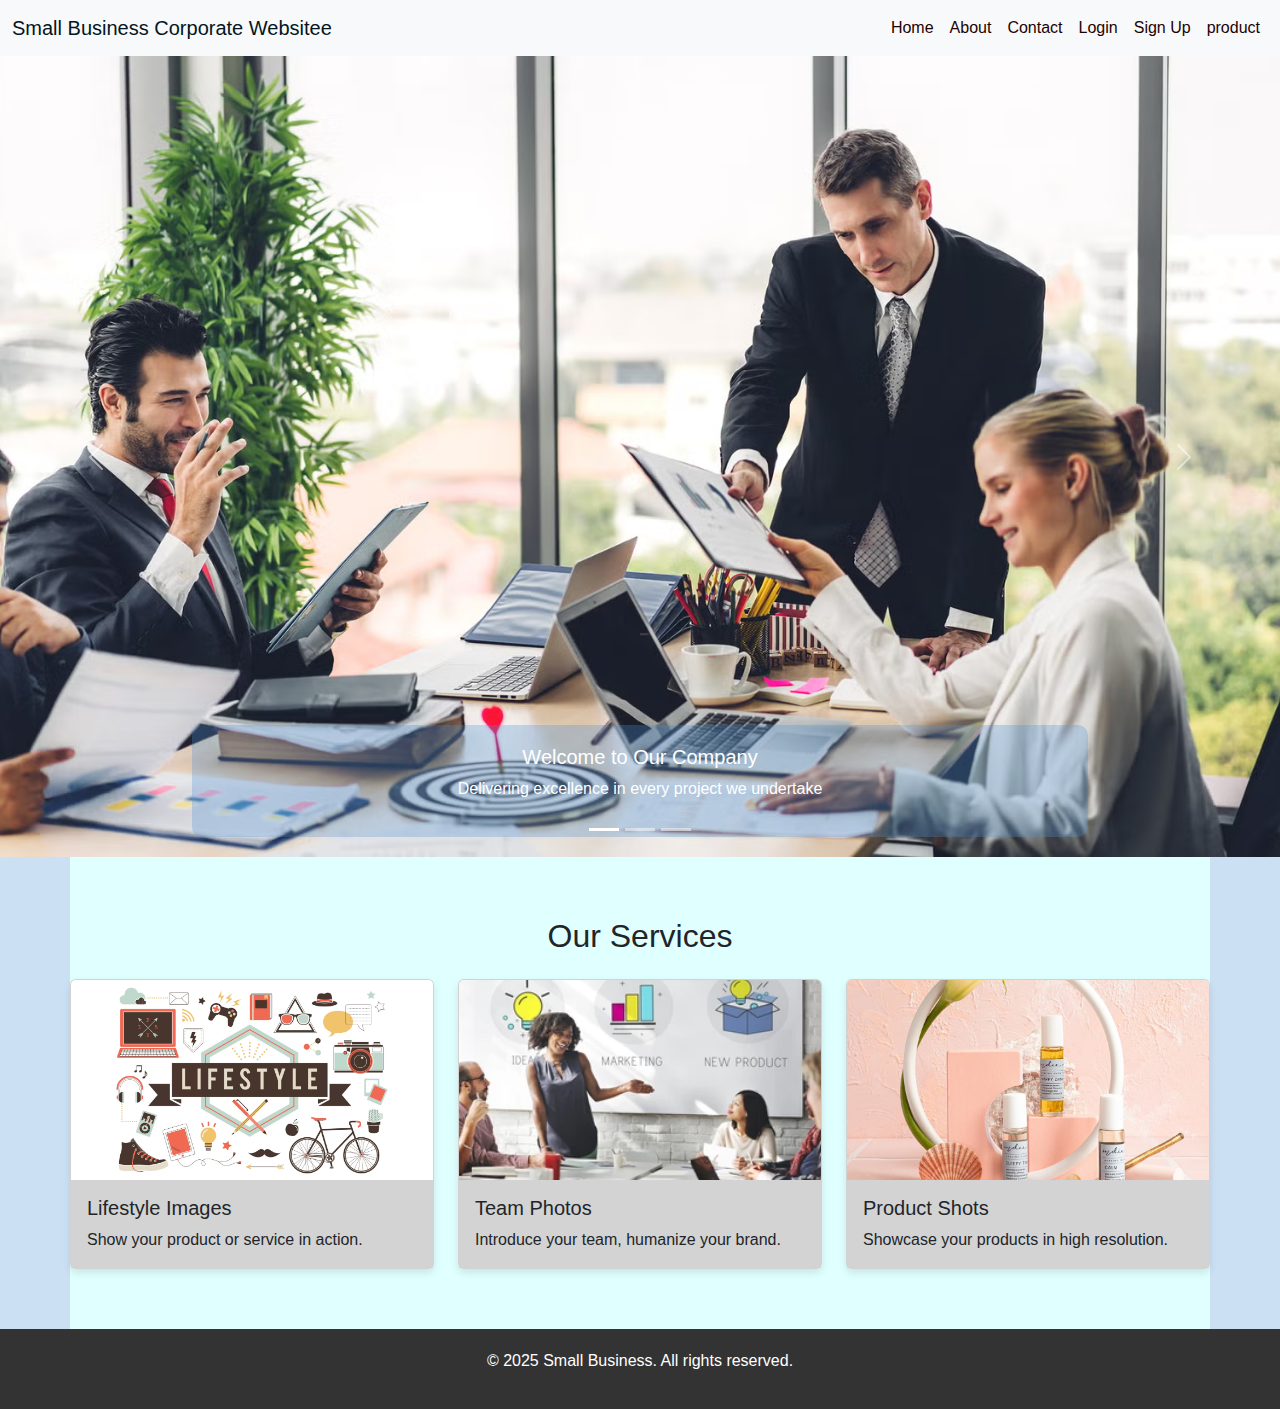
<file: webs/index.html>
<!DOCTYPE html>
<html lang="en">
<head>
  <meta charset="UTF-8" />
  <meta name="viewport" content="width=device-width, initial-scale=1.0" />
  <title>Small Business</title>
  <link rel="stylesheet" href="bootstrap-5.3.3-dist/css/bootstrap.min.css" />
  <style>
    html, body {
      height: 100%;
      margin: 0;
      padding: 0;
    }

    body {
      background-color:  #4d93da49;
      font-family: Arial, sans-serif;
      display: flex;
      flex-direction: column;
    }

    .content-wrapper {
      flex: 1;
    }

    .navbar {
      background-color: #333;
    }

    .navbar-brand {
      color: #031622 !important;
    }

    .navbar-nav .nav-link {
      color: #1d0202 !important;
    }

    .navbar-nav .nav-link:hover {
      color: #1895cf9d !important;
    }

    .carousel-inner img {
      height: 89vh;
      object-fit: cover;
    }

    .carousel-caption {
      background-color: #4d93da49;
      padding: 20px;
      border-radius: 10px;
    }

    #about {
      background-color: #32c2976b;
      padding: 60px 0;
    }

    #card {
      background-color: lightcyan;
      padding: 60px 0;
    }

    .card {
      box-shadow: 0 4px 8px rgba(0, 0, 0, 0.1);
      transition: transform 0.3s ease, box-shadow 0.3s ease;
    }

    .card:hover {
      transform: translateY(-10px);
      box-shadow: 0 8px 16px rgba(0, 0, 0, 0.2);
    }

    .card-img-top {
      height: 200px;
      object-fit: cover;
    }

    .card-body {
      background-color: lightgray;
    }

    

   

    

    footer {
      background-color: #333;
      color: white;
      padding: 20px;
    }
  </style>
</head>
<body>

  <div class="content-wrapper">
    <!-- Navbar -->
    <nav class="navbar navbar-expand-lg navbar-light bg-light">
      <div class="container-fluid">
        <a class="navbar-brand" href="index.html">Small Business Corporate Websitee </a>
        <button class="navbar-toggler" type="button" data-bs-toggle="collapse" data-bs-target="#navbarNav">
          <span class="navbar-toggler-icon"></span>
        </button>
        <div class="collapse navbar-collapse" id="navbarNav">
          <ul class="navbar-nav ms-auto">
            <li class="nav-item"><a class="nav-link active" href="index.html">Home</a></li>
            <li class="nav-item"><a class="nav-link" href="about.html">About</a></li>
            <li class="nav-item"><a class="nav-link" href="contact.html">Contact</a></li>
            <li class="nav-item"><a class="nav-link" href="login.html">Login</a></li>
            <li class="nav-item"><a class="nav-link" href="signin.html">Sign Up</a></li>
            <li class="nav-item"><a class="nav-link" href="product.html">product</a></li>
          </ul>
        </div>
      </div>
    </nav>

    <!-- Carousel -->
    <div id="carouselExampleIndicators" class="carousel slide">
      <div class="carousel-indicators">
        <button type="button" data-bs-target="#carouselExampleIndicators" data-bs-slide-to="0" class="active" aria-current="true"></button>
        <button type="button" data-bs-target="#carouselExampleIndicators" data-bs-slide-to="1"></button>
        <button type="button" data-bs-target="#carouselExampleIndicators" data-bs-slide-to="2"></button>
      </div>
      <div class="carousel-inner">
        <div class="carousel-item active">
          <img src="image2.avif" class="d-block w-100" alt="corporate">
          <div class="carousel-caption d-none d-md-block">
            <h5>Welcome to Our Company</h5>
            <p>Delivering excellence in every project we undertake</p>
          </div>
        </div>
        <div class="carousel-item">
          <img src="image3.jpg" class="d-block w-100" alt="lifestyle">
        </div>
        <div class="carousel-item">
          <img src="image1.png" class="d-block w-100" alt="lifestyle">
        </div>
      </div>
      <button class="carousel-control-prev" type="button" data-bs-target="#carouselExampleIndicators" data-bs-slide="prev">
        <span class="carousel-control-prev-icon" aria-hidden="true"></span>
      </button>
      <button class="carousel-control-next" type="button" data-bs-target="#carouselExampleIndicators" data-bs-slide="next">
        <span class="carousel-control-next-icon" aria-hidden="true"></span>
      </button>
    </div>

   

    <!-- Card Section -->
    <div id="card" class="container">
      <h2 class="text-center mb-4">Our Services</h2>
      <div class="row row-cols-1 row-cols-md-3 g-4">
        <div class="col">
          <div class="card h-100">
            <img src="lifestyles-scaled.webp" class="card-img-top" alt="Lifestyle">
            <div class="card-body">
              <h5 class="card-title">Lifestyle Images</h5>
              <p class="card-text">Show your product or service in action.</p>
            </div>
          </div>
        </div>
        <div class="col">
          <div class="card h-100">
            <img src="team photos.webp" class="card-img-top" alt="Team">
            <div class="card-body">
              <h5 class="card-title">Team Photos</h5>
              <p class="card-text">Introduce your team, humanize your brand.</p>
            </div>
          </div>
        </div>
        <div class="col">
          <div class="card h-100">
            <img src="product shots.jpg" class="card-img-top" alt="Product">
            <div class="card-body">
              <h5 class="card-title">Product Shots</h5>
              <p class="card-text">Showcase your products in high resolution.</p>
            </div>
          </div>
        </div>
      </div>
    </div>

  
      

  <!-- Footer -->
  <footer class="text-center">
    <p>&copy; 2025 Small Business. All rights reserved.</p>
  </footer>

  <script src="bootstrap-5.3.3-dist/js/bootstrap.bundle.min.js"></script>
</body>
</html>
</file>
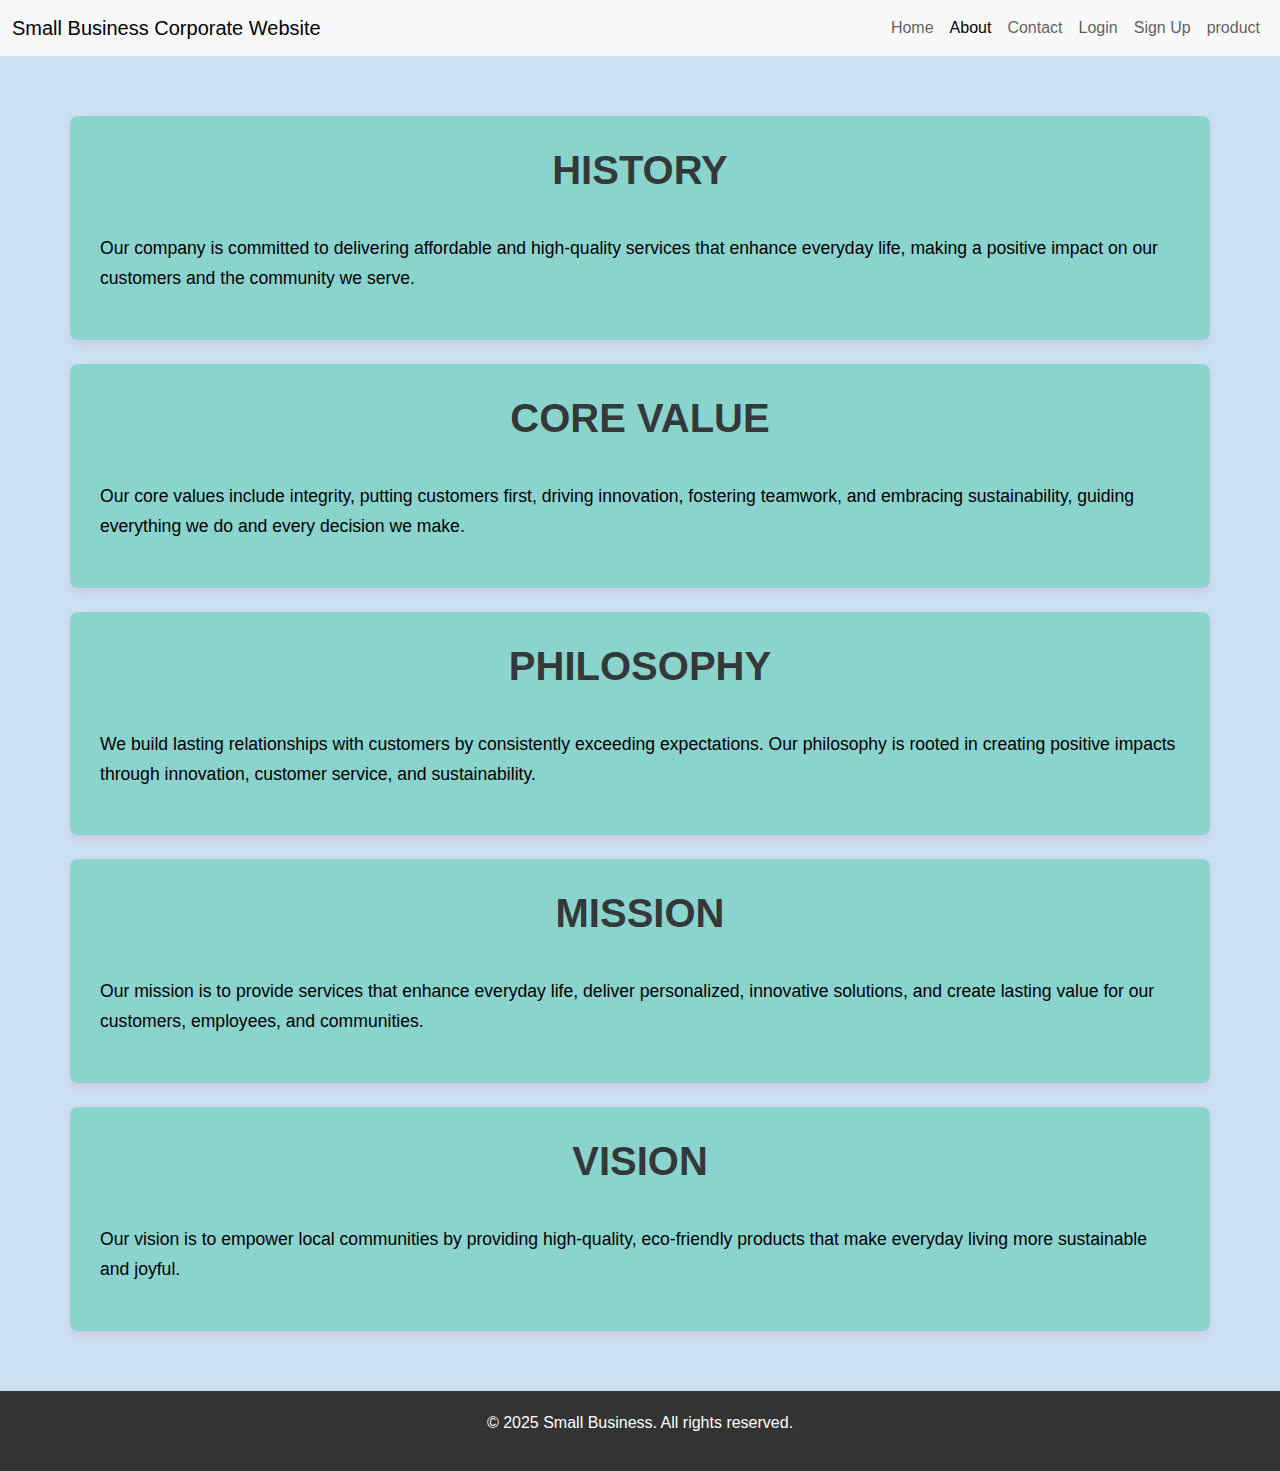
<file: webs/about.html>
<!DOCTYPE html>
<html lang="en">
<head>
  <meta charset="UTF-8" />
  <meta name="viewport" content="width=device-width, initial-scale=1.0" />
  <title>About Us</title>
  <link rel="stylesheet" href="bootstrap-5.3.3-dist/css/bootstrap.min.css" />
  <style>
    body {
      background-color:  #4d93da49;
      font-family: Arial, sans-serif;
    }
     
    /* Section Styling */
    .section-padding {
      padding: 60px 0;
    }

    .section-title {
      font-size: 2.5rem;
      font-weight: 600;
      color: rgba(39, 36, 36, 0.89); /* White text for titles */
      margin-bottom: 40px;
    }

    /* Background Color for each Section */
    .history {
      background-color:  #32c2976b; /* Blue Background */
      color: black;
    }

    .core-value {
      background-color: #2ecc71; /* Green Background */
      color: #302d2d;
    }

    .philosophy {
      background-color: #e74c3c; /* Red Background */
      color: #fff;
    }

    .mission {
      background-color: #f39c12; /* Yellow Background */
      color: #fff;
    }

    .vision {
      background-color: #f39c12; /* Yellow Background */
      color: #fff;
      border-radius: 8px;
      border-radius: 8px;
    
    
    }

    /* Card/Box Shadow Effects */
    .section-card {
      background:  #32c2976b;
      border-radius: 8px;
      padding: 30px;
      box-shadow: 0 4px 8px rgba(218, 22, 22, 0.1);
      transition: box-shadow 0.3s ease;
    }

    .section-card:hover {
      box-shadow: 0 8px 16px rgba(39, 204, 113, 0.24);
    }

    /* Typography Styling */
    .section-content {
      font-size: 1.1rem;
      line-height: 1.7;
      color: black; /* Ensure content text is also white */
    }

    /* Footer Styling */
    footer {
      background-color: #333;
      color: #fff;
      padding: 20px;
    }

    /* Responsive Media Query */
    @media (max-width: 768px) {
      .section-title {
        font-size: 2rem;
      }
    }
  </style>
</head>
<body>

  <!-- Navbar -->
  <nav class="navbar navbar-expand-lg navbar-light bg-light">
    <div class="container-fluid">
      <a class="navbar-brand" href="index.html">Small Business Corporate Website</a>
      <button class="navbar-toggler" type="button" data-bs-toggle="collapse" data-bs-target="#navbarNav">
        <span class="navbar-toggler-icon"></span>
      </button>
      <div class="collapse navbar-collapse" id="navbarNav">
        <ul class="navbar-nav ms-auto">
          <li class="nav-item"><a class="nav-link" href="index.html">Home</a></li>
          <li class="nav-item"><a class="nav-link active" href="about.html">About</a></li>
          <li class="nav-item"><a class="nav-link" href="contact.html">Contact</a></li>
          <li class="nav-item"><a class="nav-link" href="login.html">Login</a></li>
          <li class="nav-item"><a class="nav-link" href="signin.html">Sign Up</a></li>
          <li class="nav-item"><a class="nav-link" href="product.html">product</a></li>
        </ul>
      </div>
    </div>
  </nav>

  <!-- About Content -->
  <div class="container section-padding">
    <!-- History Section -->
    <div class="history section-card">
      <h2 class="text-center section-title">HISTORY</h2>
      <p class="section-content">Our company is committed to delivering affordable and high-quality services that enhance everyday life, making a positive impact on our customers and the community we serve.</p>
    </div>

    <!-- Core Values Section -->
    <div class="core-value section-card mt-4">
      <h2 class="text-center section-title">CORE VALUE</h2>
      <p class="section-content">Our core values include integrity, putting customers first, driving innovation, fostering teamwork, and embracing sustainability, guiding everything we do and every decision we make.</p>
    </div>

    <!-- Philosophy Section -->
    <div class="philosophy section-card mt-4">
      <h2 class="text-center section-title">PHILOSOPHY</h2>
      <p class="section-content">We build lasting relationships with customers by consistently exceeding expectations. Our philosophy is rooted in creating positive impacts through innovation, customer service, and sustainability.</p>
    </div>

    <!-- Mission Section -->
    <div class="mission section-card mt-4">
      <h2 class="text-center section-title">MISSION</h2>
      <p class="section-content">Our mission is to provide services that enhance everyday life, deliver personalized, innovative solutions, and create lasting value for our customers, employees, and communities.</p>
    </div>
 

   <!-- VISSION Section -->
   <div class="vision section-card mt-4">
    <h2 class="text-center section-title">VISION</h2>
    <p class="section-content">Our vision is to empower local communities by providing high-quality, eco-friendly products that make everyday living more sustainable and joyful.</p>
  </div>
</div>


  <!-- Footer -->
  <footer class="text-center">
    <p>&copy; 2025 Small Business. All rights reserved.</p>
  </footer>

  <script src="bootstrap-5.3.3-dist/js/bootstrap.bundle.min.js"></script>
</body>
</html>
</file>
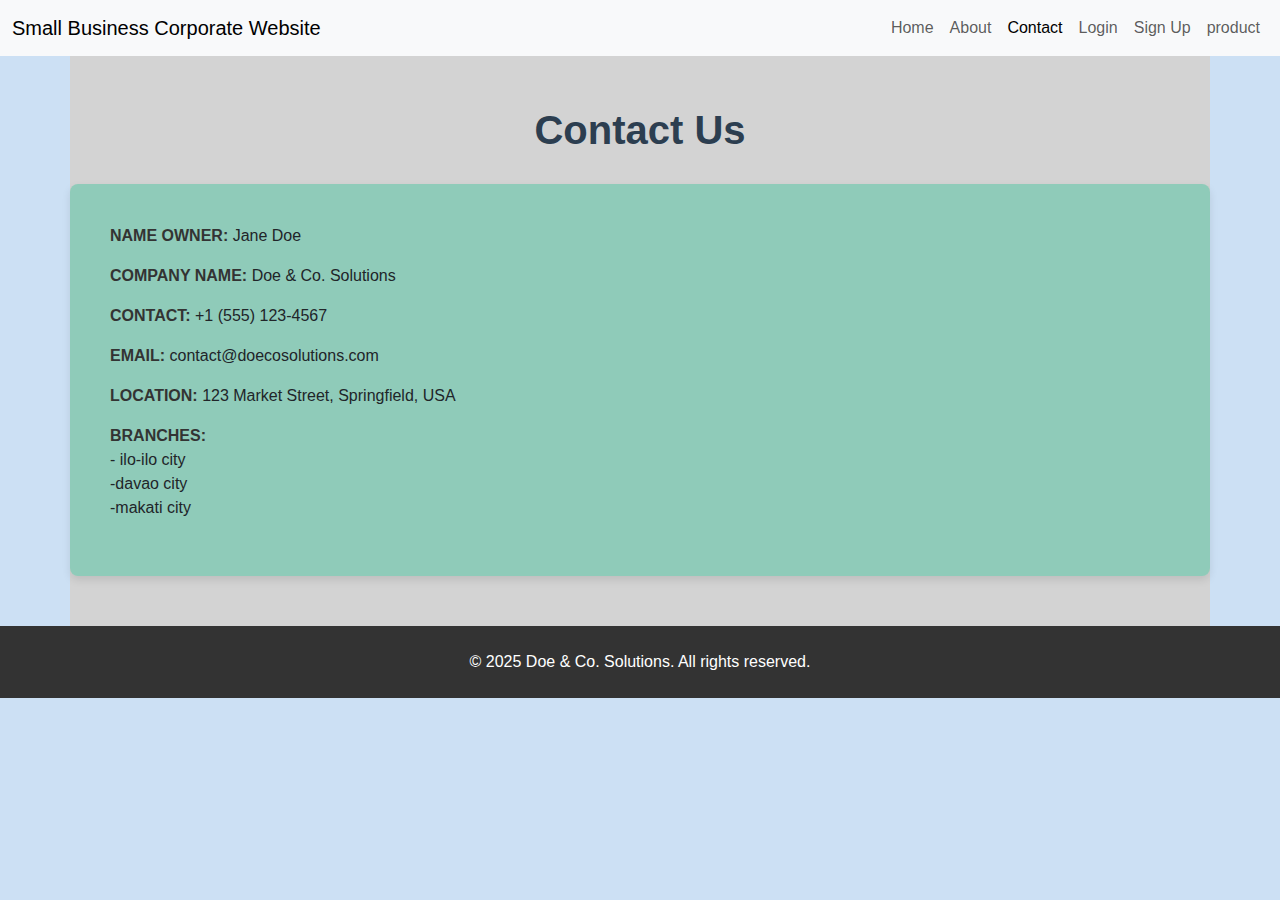
<file: webs/contact.html>
<!DOCTYPE html>
<html lang="en">
<head>
  <meta charset="UTF-8" />
  <meta name="viewport" content="width=device-width, initial-scale=1.0" />
  <title>Contact Us</title>
  <link rel="stylesheet" href="bootstrap-5.3.3-dist/css/bootstrap.min.css" />
  <style>
     body {
      background-color:  #4d93da49;
      font-family: Arial, sans-serif;
    }
    /* Section Styling */
    .section-padding {
      padding: 60px 0;
    }

    .section-title {
      font-size: 2.5rem;
      font-weight: 600;
      color: #2c3e50;
      margin-bottom: 30px;
    }

    /* Section Background Colors */
    .contact-section {
      background-color:  lightgray; /* Light blue background */
      padding: 50px 0;
    }

    /* Form Section Styling */
    .form-section {
      background-color: #32c2976b ; /* Lighter blue background */
      padding: 40px;
      border-radius: 8px;
      box-shadow: 0 4px 8px rgba(0, 0, 0, 0.1);
    }

    .form-section strong {
      color: #333;
    }

    /* Footer Styling */
    footer {
      background-color: #333;
      color: #fff;
      padding: 20px;
    }
    

    footer p {
      margin: 0;
    }

    /* Responsive Typography */
    @media (max-width: 768px) {
      .section-title {
        font-size: 2rem;
      }
    }
  </style>
</head>
<body>

  <!-- Navbar -->
  <nav class="navbar navbar-expand-lg navbar-light bg-light">
    <div class="container-fluid">
      <a class="navbar-brand" href="index.html">Small Business Corporate Website</a>
      <button class="navbar-toggler" type="button" data-bs-toggle="collapse" data-bs-target="#navbarNav">
        <span class="navbar-toggler-icon"></span>
      </button>
      <div class="collapse navbar-collapse" id="navbarNav">
        <ul class="navbar-nav ms-auto">
          <li class="nav-item"><a class="nav-link" href="index.html">Home</a></li>
          <li class="nav-item"><a class="nav-link" href="about.html">About</a></li>
          <li class="nav-item"><a class="nav-link active" href="contact.html">Contact</a></li>
          <li class="nav-item"><a class="nav-link" href="login.html">Login</a></li>
          <li class="nav-item"><a class="nav-link" href="signin.html">Sign Up</a></li>
          <li class="nav-item"><a class="nav-link" href="product.html">product</a></li>
        </ul>
      </div>
    </div>
  </nav>

  <!-- Contact Section -->
  <div class="container contact-section">
    <h2 class="text-center section-title">Contact Us</h2>

    <!-- Contact Information Form -->
    <div class="form-section">
      <form>
        <div class="mb-3">
          <strong>NAME OWNER:</strong> Jane Doe
        </div>
        <div class="mb-3">
          <strong>COMPANY NAME:</strong> Doe & Co. Solutions
        </div>
        <div class="mb-3">
          <strong>CONTACT:</strong> +1 (555) 123-4567
        </div>
        <div class="mb-3">
          <strong>EMAIL:</strong> contact@doecosolutions.com
        </div>
        <div class="mb-3">
          <strong>LOCATION:</strong> 123 Market Street, Springfield, USA
        </div>
        <div class="mb-3">
          <strong>BRANCHES:</strong><br>- ilo-ilo city<br>-davao city<br>-makati city</div>

          
          
          
        </div>
      </form>
    </div>
  </div>

  <!-- Footer -->
  <footer class="text-center py-4">
    <p>&copy; 2025 Doe & Co. Solutions. All rights reserved.</p>
  </footer>

  <script src="bootstrap-5.3.3-dist/js/bootstrap.bundle.min.js"></script>
</body>
</html>
</file>
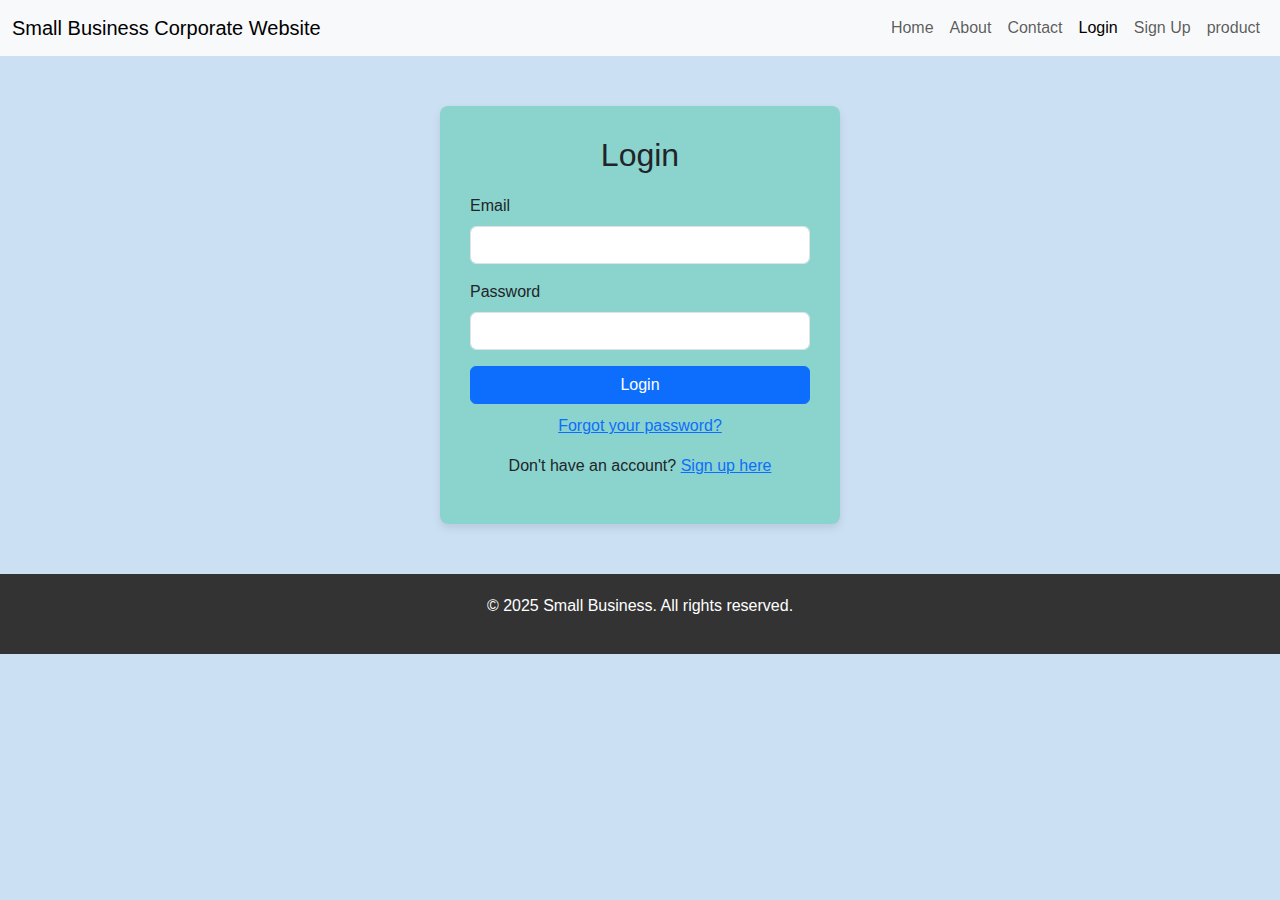
<file: webs/login.html>
<!DOCTYPE html>
<html lang="en">
<head>
  <meta charset="UTF-8" />
  <meta name="viewport" content="width=device-width, initial-scale=1.0" />
  <title>Login - Small Business</title>
  <link rel="stylesheet" href="bootstrap-5.3.3-dist/css/bootstrap.min.css" />
  <style>
    body {
      background-color:  #4d93da49;
      font-family: Arial, sans-serif;
    }
    .login-form {
      max-width: 400px;
      margin: 50px auto;
      padding: 30px;
      background-color: #32c2976b;
      box-shadow: 0 4px 8px rgba(0, 0, 0, 0.1);
      border-radius: 8px;
    }
    .login-form h2 {
      text-align: center;
      margin-bottom: 20px;
    }
    .btn-primary {
      width: 100%;
    }
    .forgot-password-link {
      text-align: center;
      margin-top: 10px;
    }
    footer {
      background-color: #333;
      color: white;
      padding: 20px;
    }
  </style>
</head>
<body>

    <nav class="navbar navbar-expand-lg navbar-light bg-light">
        <div class="container-fluid">
          <a class="navbar-brand" href="index.html">Small Business Corporate Website</a>
          <button class="navbar-toggler" type="button" data-bs-toggle="collapse" data-bs-target="#navbarNav">
            <span class="navbar-toggler-icon"></span>
          </button>
          <div class="collapse navbar-collapse" id="navbarNav">
            <ul class="navbar-nav ms-auto">
              <li class="nav-item"><a class="nav-link" href="index.html">Home</a></li>
              <li class="nav-item"><a class="nav-link" href="about.html">About</a></li>
              <li class="nav-item"><a class="nav-link" href="contact.html">Contact</a></li>
              <li class="nav-item"><a class="nav-link active" href="login.html">Login</a></li>
              <li class="nav-item"><a class="nav-link" href="signin.html">Sign Up</a></li>
              <li class="nav-item"><a class="nav-link" href="product.html">product</a></li>
            </ul>
          </div>
        </div>
      </nav>

  <div class="login-form">
    <h2>Login</h2>
    <form>
      <div class="mb-3">
        <label for="email" class="form-label">Email</label>
        <input type="email" class="form-control" id="email" name="email" required />
      </div>
      <div class="mb-3">
        <label for="password" class="form-label">Password</label>
        <input type="password" class="form-control" id="password" name="password" required />
      </div>
      <button type="submit" class="btn btn-primary">Login</button>
    </form>
    
    <!-- Forgot Password Link (Just the design link, no action) -->
    <p class="forgot-password-link">
      <a href="#">Forgot your password?</a>
    </p>
    
    <p class="text-center mt-3">
      Don't have an account? <a href="signin.html">Sign up here</a>
    </p>
  </div>

  <footer class="text-center">
    <p>&copy; 2025 Small Business. All rights reserved.</p>
  </footer>


  <script src="bootstrap-5.3.3-dist/js/bootstrap.bundle.min.js"></script>
</body>
</html>
</file>
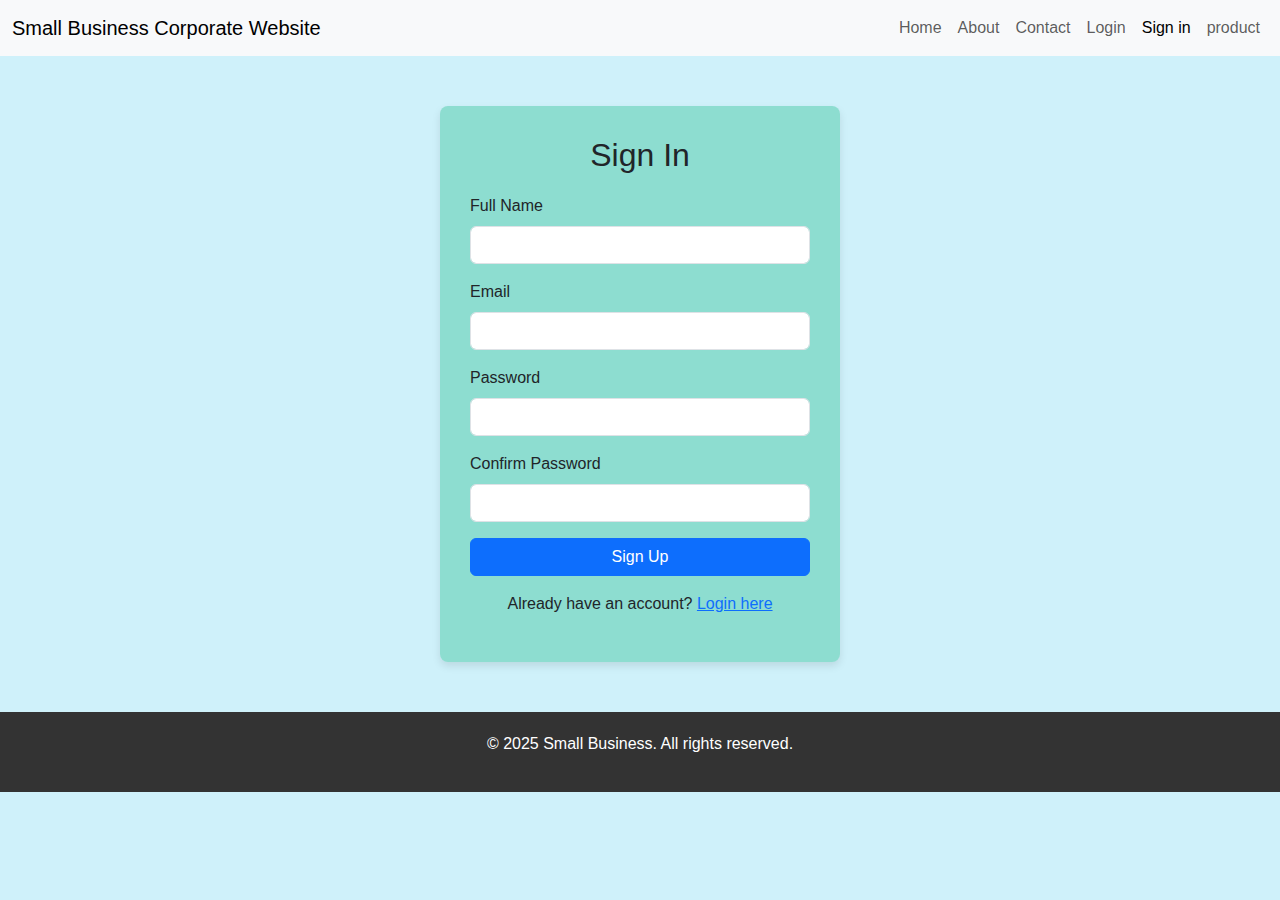
<file: webs/signin.html>
<!DOCTYPE html>
<html lang="en">
<head>
  <meta charset="UTF-8" />
  <meta name="viewport" content="width=device-width, initial-scale=1.0" />
  <title>Sign In - Small Business</title>
  <link rel="stylesheet" href="bootstrap-5.3.3-dist/css/bootstrap.min.css" />
  <style>
    body {
      background-color:  #0dbbe733;
      font-family: Arial, sans-serif;
    }
    .signin-form {
      max-width: 400px;
      margin: 50px auto;
      padding: 30px;
      background-color: #32c2976b;
      box-shadow: 0 4px 8px rgba(0, 0, 0, 0.1);
      border-radius: 8px;
    }
    .signin-form h2 {
      text-align: center;
      margin-bottom: 20px;
    }
    .btn-primary {
      width: 100%;
    }

    footer {
      background-color: #333;
      color: white;
      padding: 20px;
    }
  </style>
</head>
<body>

    <nav class="navbar navbar-expand-lg navbar-light bg-light">
        <div class="container-fluid">
          <a class="navbar-brand" href="index.html">Small Business Corporate Website</a>
          <button class="navbar-toggler" type="button" data-bs-toggle="collapse" data-bs-target="#navbarNav">
            <span class="navbar-toggler-icon"></span>
          </button>
          <div class="collapse navbar-collapse" id="navbarNav">
            <ul class="navbar-nav ms-auto">
              <li class="nav-item"><a class="nav-link" href="index.html">Home</a></li>
              <li class="nav-item"><a class="nav-link" href="about.html">About</a></li>
              <li class="nav-item"><a class="nav-link" href="contact.html">Contact</a></li>
              <li class="nav-item"><a class="nav-link" href="login.html">Login</a></li>
              <li class="nav-item"><a class="nav-link active" href="signin.html">Sign in</a></li>
              <li class="nav-item"><a class="nav-link" href="product.html">product</a></li>
            </ul>
          </div>
        </div>
      </nav>

  <div class="signin-form">
    <h2>Sign In</h2>
    <form action="signin_process.php" method="POST">
      <div class="mb-3">
        <label for="name" class="form-label">Full Name</label>
        <input type="text" class="form-control" id="name" name="name" required />
      </div>
      <div class="mb-3">
        <label for="email" class="form-label">Email</label>
        <input type="email" class="form-control" id="email" name="email" required />
      </div>
      <div class="mb-3">
        <label for="password" class="form-label">Password</label>
        <input type="password" class="form-control" id="password" name="password" required />
      </div>
      <div class="mb-3">
        <label for="confirm-password" class="form-label">Confirm Password</label>
        <input type="password" class="form-control" id="confirm-password" name="confirm-password" required />
      </div>
      <button type="submit" class="btn btn-primary">Sign Up</button>
    </form>
    <p class="text-center mt-3">
      Already have an account? <a href="login.html">Login here</a>
    </p>
  </div>

  <footer class="text-center">
    <p>&copy; 2025 Small Business. All rights reserved.</p>
  </footer>


  <script src="bootstrap-5.3.3-dist/js/bootstrap.bundle.min.js"></script>
</body>
</html>
</file>
